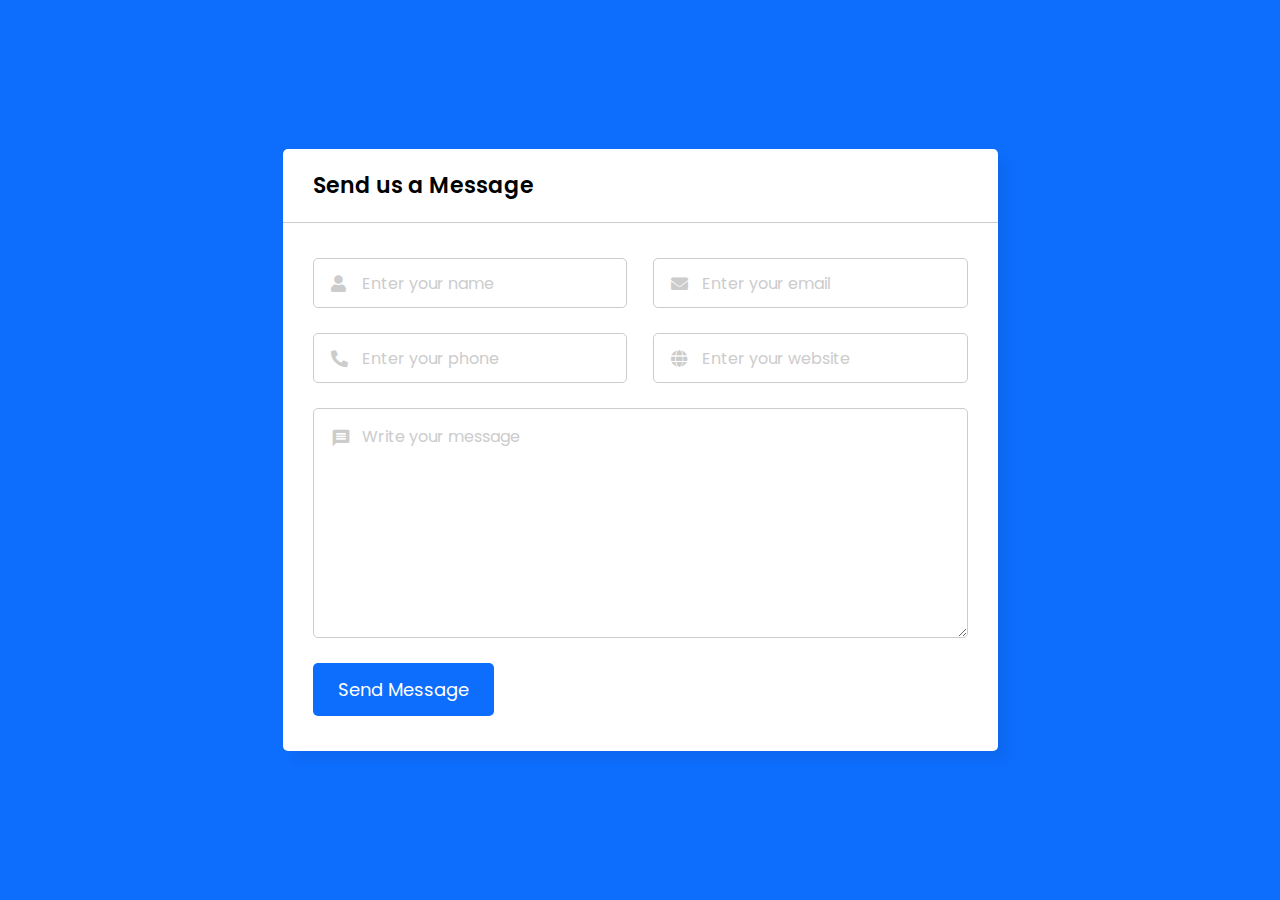
<file: contact.html>
<html lang="en">
<head>
  <meta charset="UTF-8">
  <meta name="viewport" content="width=device-width, initial-scale=1.0">
  <title>Contact Form in PHP </title>
  <link rel="stylesheet" href="contact.css">
  <link rel="stylesheet" href="https://fonts.googleapis.com/icon?family=Material+Icons">
  <link rel="stylesheet" href="https://cdnjs.cloudflare.com/ajax/libs/font-awesome/5.15.3/css/all.min.css"/>
</head>
<body>

  <div class="wrapper">
    <header>Send us a Message</header>
    <form action="#">
      <div class="dbl-field">
        <div class="field">
          <input type="text" name="name" placeholder="Enter your name">
          <i class='fas fa-user'></i>
        </div>
        <div class="field">
          <input type="text" name="email" placeholder="Enter your email">
          <i class='fas fa-envelope'></i>
        </div>
      </div>
      <div class="dbl-field">
        <div class="field">
          <input type="text" name="phone" placeholder="Enter your phone">
          <i class='fas fa-phone-alt'></i>
        </div>
        <div class="field">
          <input type="text" name="website" placeholder="Enter your website">
          <i class='fas fa-globe'></i>
        </div>
      </div>
      <div class="message">
        <textarea placeholder="Write your message" name="message"></textarea>
        <i class="material-icons">message</i>
      </div>
      <div class="button-area">
        <button type="submit">Send Message</button>
        <span></span>
      </div>
    </form>
  </div>
  <script src="contact.js"></script>
</body>
</html>
</file>
<file: contact.css>
@import url('https://fonts.googleapis.com/css2?family=Poppins:wght@400;500;600&display=swap');
*{
  margin: 0;
  padding: 0;
  box-sizing: border-box;
  font-family: "Poppins", sans-serif;
}
body{
  display: flex;
  padding: 0 10px;
  min-height: 100vh;
  background: #0D6EFD;
  align-items: center;
  justify-content: center;
}
::selection{
  color: #fff;
  background: #0D6EFD;
}
.wrapper{


  width: 715px;
  /* height: 500px; */
  background: #fff;
  border-radius: 5px;
  box-shadow: 10px 10px 10px rgba(0,0,0,0.05);
}
.wrapper header{
  font-size: 22px;
  font-weight: 600;
  padding: 20px 30px;
  border-bottom: 1px solid #ccc;
}
.wrapper form{
  margin: 35px 30px;
}
.wrapper form.disabled{
  pointer-events: none;
  opacity: 0.7;
}
form .dbl-field{
  display: flex;
  margin-bottom: 25px;
  justify-content: space-between;
}
.dbl-field .field{
  height: 50px;
  display: flex;
  position: relative;
  width: calc(100% / 2 - 13px);
}
.wrapper form i{
  position: absolute;
  top: 50%;
  left: 18px;
  color: #ccc;
  font-size: 17px;
  pointer-events: none;
  transform: translateY(-50%);
}
form .field input,
form .message textarea{
  width: 100%;
  height: 100%;
  outline: none;
  padding: 0 18px 0 48px;
  font-size: 16px;
  border-radius: 5px;
  border: 1px solid #ccc;
}
.field input::placeholder,
.message textarea::placeholder{
  color: #ccc;
}
.field input:focus,
.message textarea:focus{
  padding-left: 47px;
  border: 2px solid #0D6EFD;
}
.field input:focus ~ i,
.message textarea:focus ~ i{
  color: #0D6EFD;
}
form .message{
  position: relative;
}
form .message i{
  top: 30px;
  font-size: 20px;
}
form .message textarea{
  min-height: 130px;
  max-height: 230px;
  max-width: 100%;
  min-width: 100%;
  padding: 15px 20px 0 48px;
}
form .message textarea::-webkit-scrollbar{
  width: 0px;
}
.message textarea:focus{
  padding-top: 14px;
}
form .button-area{
  margin: 25px 0;
  display: flex;
  align-items: center;
}
.button-area button{
  color: #fff;
  border: none;
  outline: none;
  font-size: 18px;
  cursor: pointer;
  border-radius: 5px;
  padding: 13px 25px;
  background: #0D6EFD;
  transition: background 0.3s ease;
}
.button-area button:hover{
  background: #025ce3;
}
.button-area span{
  font-size: 17px;
  margin-left: 30px;
  display: none;
}
@media (max-width: 600px){
  .wrapper header{
    text-align: center;
  }
  .wrapper form{
    margin: 35px 20px;
  }
  form .dbl-field{
    flex-direction: column;
    margin-bottom: 0px;
  }
  form .dbl-field .field{
    width: 100%;
    height: 45px;
    margin-bottom: 20px;
  }
  form .message textarea{
    resize: none;
  }
  form .button-area{
    margin-top: 20px;
    flex-direction: column;
  }
  .button-area button{
    width: 100%;
    padding: 11px 0;
    font-size: 16px;
  }
  .button-area span{
    margin: 20px 0 0;
    text-align: center;
  }
}
</file>
